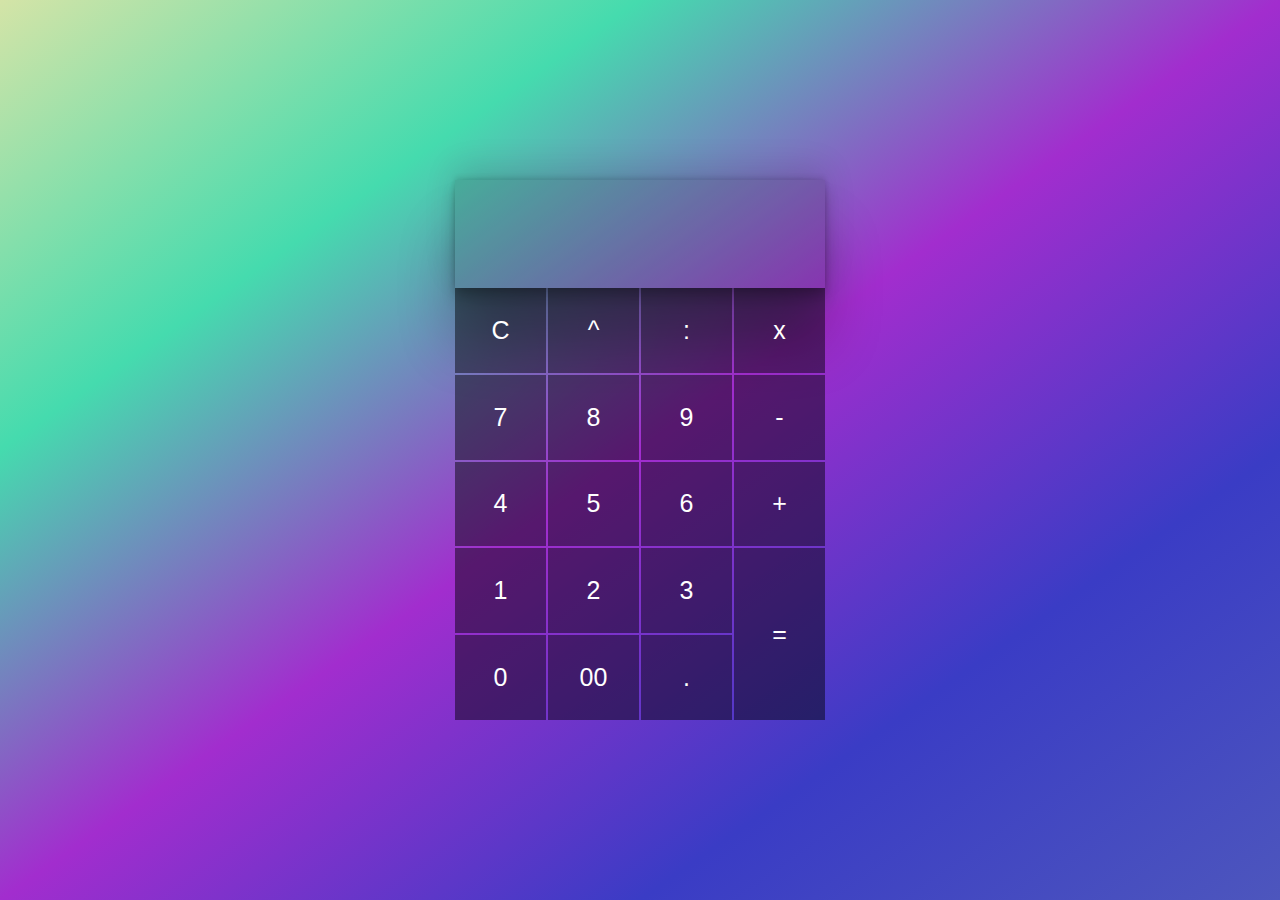
<file: index.html>
<!DOCTYPE html>
<html lang="en">
<head>
    <meta charset="UTF-8">
    <meta name="viewport" content="width=device-width, initial-scale=1.0">
    <link rel="stylesheet" href="style.css">
    <title>JavaScript Calculator</title>
</head>
<body>

    <div class="calculator">
        <div class="display">
            <div class="previousNumber">
                <p></p>
                <span class="mathSign"></span>
            </div>
            <p class="currentNumber"></p>
         </div>
        <div class="panel">
            <button class="clear">C</button>
            <button class="operator">^</button>
            <button class="operator">:</button>
            <button class="operator">x</button>
            <button class="number">7</button>
            <button class="number">8</button>
            <button class="number">9</button>
            <button class="operator">-</button>
            <button class="number">4</button>
            <button class="number">5</button>
            <button class="number">6</button>
            <button class="operator">+</button>
            <button class="number">1</button>
            <button class="number">2</button>
            <button class="number">3</button>
            <button class="equals">=</button>
            <button class="number">0</button>
            <button class="number">00</button>
            <button class="number">.</button>
        </div> 
    </div>
      
    <script src="main.js"></script>
</body>
</html>
</file>
<file: style.css>
@import url('https://fonts.googleapis.com/css2?family=Montserrat:wght@300&display=swap');

html {
    font-family: 'Montserrat', sans-serif;
}

*, ::before, ::after {
    padding: 0;
    margin: 0;
    box-sizing: border-box;
}

body {
    min-height: 100vh;
    background-image:linear-gradient(to right bottom, #d4e4a7, #45dbae, #a22dce, #3a3cc5, #4d56bd);
    display: flex;
    justify-content: center;
    align-items: center;
    }

.calculator {
    height: 60vh;
    min-width: 370px;
    max-width: 370px;
}    

.display {
    width: 100%;
    min-height: 20%;
    max-height: min-content;
    background-color: rgb(29, 27, 27, 0.151);
    box-shadow: rgba(0, 0, 0, 0.25) 0px 54px 55px, rgba(0, 0, 0, 0.12) 0px -12px 30px, rgba(0, 0, 0, 0.12) 0px 4px 6px, rgba(0, 0, 0, 0.17) 0px 12px 13px, rgba(0, 0, 0, 0.09) 0px -3px 5px;
    color: white;
    word-break: break-all;
    text-align: right;
    display: flex;
    flex-direction: column;
    justify-content: space-between;
    padding-right: 5px;
    font-weight: bold;
}

.currentNumber{
    font-size: 35px;

}

.previousNumber{
    color: rgb(182, 182, 182);
    font-size: 20px;
}

.mathSign{
    font-size: 22px;
}

.panel {
    height: 80%;
    display: grid;
    grid-template-columns: repeat(4, 1fr);
    grid-template-rows: repeat(5 , 1fr);
    gap: 2px
}

.panel button {
    font-size: 25px;
    background-color: rgba(0, 0, 0, 0.466);
    color: white;
    border: none;
    outline: none;
    transition: all .2s ease-in-out;
}

button:hover {
    background-color: rgba(0, 0, 0, 0.546);
}

.equals {
    grid-row: -1/-3;
    grid-column:-2/-1 ;
}
</file>
